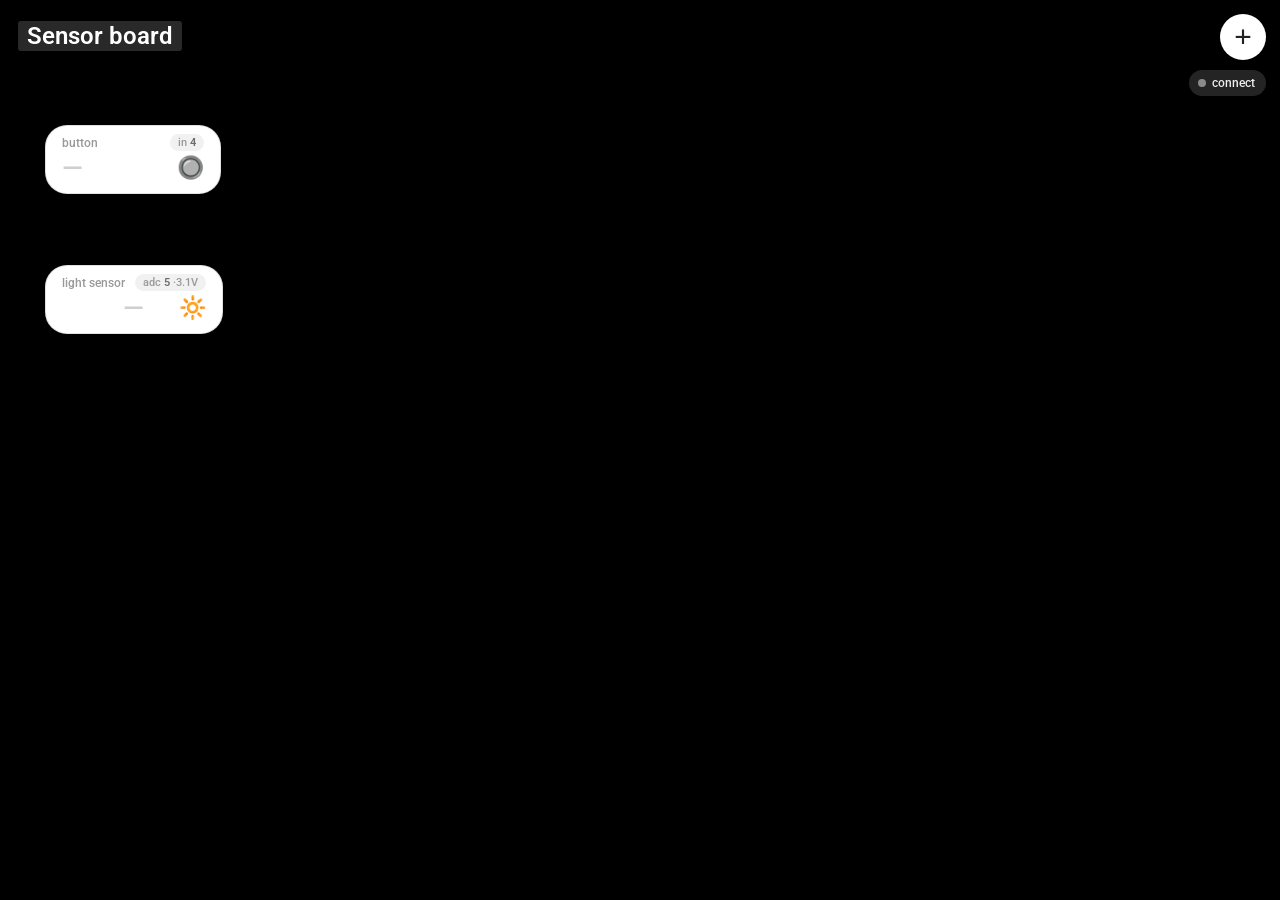
<file: index.html>
<!DOCTYPE html>
<html lang="en">
  <head>
    <meta charset="utf-8" />
    <meta name="viewport" content="width=device-width, initial-scale=1.0, maximum-scale=1.0, user-scalable=0, viewport-fit=cover" />
    <meta name="mobile-web-app-capable" content="yes" />
    <meta name="apple-mobile-web-app-capable" content="yes" />
    <meta name="apple-mobile-web-app-status-bar-style" content="black-translucent" />
    <link rel="icon" type="image/png" href="icon-512.png" />
    <link rel="apple-touch-icon" href="icon-512.png" />
    <meta name="manifest" content="manifest.json" />
    <title>MicroPython Visual</title>
    <link rel="stylesheet" type="text/css" href="app.css" />
  </head>
  <body>
    <main id="canvas">
      <div id="titlebox"><span id="title" contenteditable="true" spellcheck="false"></span></div>
      <div id="blocks"></div>
    </main>

    <div id="tools">
      <button id="add" title="New block (n)" aria-label="New block">+</button>
      <button id="device" title="Connect to an ESP32" aria-label="Device">
        <span class="dot"></span><span class="lbl">connect</span>
      </button>
    </div>

    <div id="progress" hidden><div class="bar"></div><div class="msg"></div></div>
    <div id="toast" aria-live="polite"></div>
    <div id="layer"></div>

    <script type="module" src="app.js"></script>
  </body>
</html>
</file>
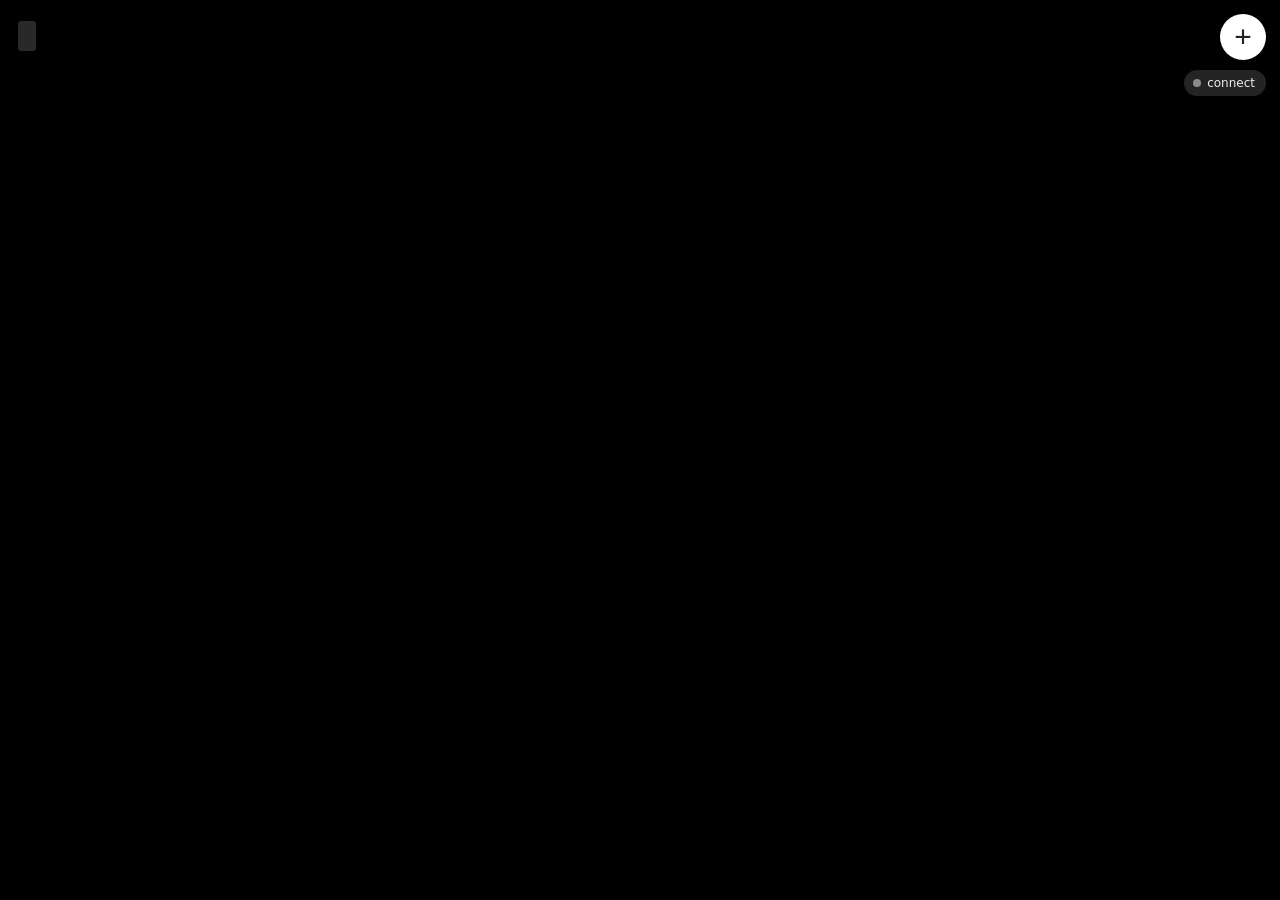
<file: app.html>
<!DOCTYPE html>
<html lang="en">
  <head>
    <meta charset="utf-8" />
    <title>MicroPython Visual</title>
    <meta http-equiv="refresh" content="0; url=index.html" />
  </head>
  <body>
    <p>The app moved to <a href="index.html">index.html</a>.</p>
  </body>
</html>
</file>
<file: app.css>
/*
 * MicroPython Visual — a freeform board of "value blocks", each bound to a pin
 * on an ESP32 running MicroPython. Visual language taken from the Figma
 * reference in FigmaExport/ (white rounded pills, gray text, blue sparkline
 * dot, translucent title marker on a black canvas).
 */

@font-face {
  font-family: "Roboto Flex";
  src: url("fonts/Roboto-VariableFont_wdth,wght.ttf") format("truetype");
  font-weight: 100 900;
  font-display: swap;
}

:root {
  --pill: #ffffff;
  --pill-border: rgba(0, 0, 0, 0.12);
  --ink: #999999;          /* label + value text, matches the Figma */
  --ink-strong: #6d6d6d;
  --accent: #2283f6;       /* sparkline dot */
  --bg: #000000;
  --font: "Roboto Flex", "Roboto", -apple-system, system-ui, sans-serif;
}

* {
  box-sizing: border-box;
  -webkit-user-select: none;
  user-select: none;
  -webkit-tap-highlight-color: transparent;
}

html,
body {
  margin: 0;
  padding: 0;
  width: 100%;
  height: 100%;
  position: fixed;
  overflow: hidden;
  overscroll-behavior: none;
  background: var(--bg);
  font-family: var(--font);
}
body.webcam {
  background: transparent; /* let the #webcam video (z-index:-1) show through */
}

#canvas {
  position: fixed;
  inset: 0;
  overflow: hidden;
  touch-action: none;
}

/* ---- editable title with a marker that hugs the text ---- */
#titlebox {
  position: absolute;
  top: 18px;
  left: 18px;
  right: 74px;
  z-index: 3;
  line-height: 1.5;
}
#title {
  font-size: 24px;
  font-weight: 600;
  color: #fff;
  background: rgba(255, 255, 255, 0.16);
  padding: 1px 9px;
  border-radius: 3px;
  -webkit-box-decoration-break: clone;
  box-decoration-break: clone;
  outline: none;
  white-space: pre-wrap;
  overflow-wrap: anywhere;
  cursor: text;
  -webkit-user-select: text;
  user-select: text;
}
body.webcam #title {
  background: rgba(0, 0, 0, 0.5);
}

/* ---- webcam background ---- */
#webcam {
  position: fixed;
  top: 50%;
  left: 50%;
  /* rotate a landscape camera to fill the portrait canvas */
  width: 100vh;
  height: 100vw;
  object-fit: cover;
  transform: translate(-50%, -50%) rotate(90deg);
  z-index: -1;
  background: #000;
}

/* ---- blocks ---- */
#blocks {
  position: absolute;
  inset: 0;
}

.block-wrap {
  position: absolute;
  padding: 15px;              /* the hover "margin" around a block */
  touch-action: none;
}
.block-wrap.dragging {
  z-index: 50;
}
.block-wrap.dragging .block {
  box-shadow: 0 10px 30px rgba(0, 0, 0, 0.5);
}

.block {
  position: relative;
  min-width: 176px;
  max-width: 300px;
  min-height: 56px;
  padding: 8px 16px 9px;
  background: var(--pill);
  border: 1px solid var(--pill-border);
  border-radius: 22px;
  box-shadow: 0 1px 3px rgba(0, 0, 0, 0.28);
  cursor: grab;
  display: grid;
  grid-template-columns: 1fr auto;
  grid-template-rows: auto auto;
  column-gap: 10px;
  row-gap: 1px;
  align-items: center;
}
.block-wrap.dragging .block {
  cursor: grabbing;
}

.block-label {
  grid-column: 1;
  grid-row: 1;
  font-size: 12px;
  font-weight: 500;
  color: var(--ink);
  outline: none;
  min-width: 8px;
  -webkit-user-select: text;
  user-select: text;
  cursor: text;
}

/* the "mandatory _" placeholder only shows while the block is hovered */
.block-label:empty::before,
.block-icon:empty::before {
  content: "";
}
.block-wrap:hover .block-label:empty::before,
.block-wrap:hover .block-icon:empty::before,
#titlebox:hover #title:empty::before {
  content: "_";
  opacity: 0.4;
}

.block-pin {
  grid-column: 2;
  grid-row: 1;
  justify-self: end;
  align-self: start;
  font: inherit;
  font-size: 11px;
  font-weight: 500;
  color: var(--ink);
  background: #f1f1f1;
  border: none;
  border-radius: 999px;
  padding: 2px 8px;
  cursor: pointer;
  white-space: nowrap;
}
.block-pin b {
  color: var(--ink-strong);
  font-weight: 600;
  margin-left: 3px;
}
.block-pin.unset {
  color: #bdbdbd;
}

.block-main {
  grid-column: 1 / -1;
  grid-row: 2;
  display: flex;
  align-items: center;
  gap: 9px;
  min-width: 0;
}

.block-value {
  font-size: 27px;
  font-weight: 500;
  color: var(--ink);
  cursor: pointer;
  white-space: nowrap;
  letter-spacing: 0.01em;
}
.block-value.dim {
  color: #cfcfcf;
}
.block-value .unit {
  font-size: 16px;
  margin-left: 2px;
}

.block-icon {
  font-size: 22px;
  line-height: 1;
  outline: none;
  min-width: 10px;
  margin-left: auto;          /* push it to the far right of the block */
  text-align: right;
  cursor: text;
  -webkit-user-select: text;
  user-select: text;
}

/* sparkline / PWM duty editor: a compact strip to the LEFT of the value */
.block-spark {
  flex: 0 0 auto;
  width: 52px;
  height: 24px;
  overflow: visible;
  display: block;
}
.block-pwm {
  flex: 0 0 auto;
  width: 58px;
  height: 18px;
  margin: 0;
  padding: 0;
  cursor: pointer;
  accent-color: var(--accent);
}
.block-spark path {
  fill: none;
  stroke: var(--ink);
  stroke-width: 1;
  stroke-linejoin: round;
  stroke-linecap: round;
}
.block-spark circle {
  fill: var(--accent);
}

/* close cross — visible on hover of the padded wrap, or when pinned by long-press */
.block-close {
  position: absolute;
  top: -9px;
  right: -9px;
  width: 22px;
  height: 22px;
  border-radius: 50%;
  border: 2px solid #fff;
  background: #141414;
  color: #fff;
  font-size: 13px;
  line-height: 1;
  padding: 0;
  cursor: pointer;
  opacity: 0;
  transform: scale(0.6);
  transition: opacity 0.12s ease, transform 0.12s ease;
  z-index: 2;
}
.block-wrap:hover .block-close,
.block-wrap.armed .block-close {
  opacity: 1;
  transform: scale(1);
}

/* ---- top-right tools ---- */
#tools {
  position: fixed;
  top: 14px;
  right: 14px;
  z-index: 6;
  display: flex;
  flex-direction: column;
  align-items: flex-end;
  gap: 10px;
}
#add {
  width: 46px;
  height: 46px;
  border-radius: 50%;
  border: none;
  background: #fff;
  color: #222;
  font-size: 30px;
  font-weight: 300;
  line-height: 44px;
  cursor: pointer;
  box-shadow: 0 3px 14px rgba(0, 0, 0, 0.45);
}
#add:active {
  transform: scale(0.94);
}
#device {
  display: flex;
  align-items: center;
  gap: 6px;
  border: none;
  border-radius: 999px;
  background: rgba(255, 255, 255, 0.14);
  color: #eee;
  font: 500 12px/1 var(--font);
  padding: 7px 11px 7px 9px;
  cursor: pointer;
  backdrop-filter: blur(4px);
}
#device .dot {
  width: 8px;
  height: 8px;
  border-radius: 50%;
  background: #8a8a8a;
}
#device.is-connecting .dot,
#device.is-flashing .dot {
  background: #f0a020;
  animation: pulse 1s ease-in-out infinite;
}
#device.is-running .dot {
  background: #37c26b;
}
#device.is-error .dot {
  background: #e2483d;
}
@keyframes pulse {
  50% {
    opacity: 0.35;
  }
}

/* ---- flash progress ---- */
#progress {
  position: fixed;
  left: 50%;
  bottom: 26px;
  transform: translateX(-50%);
  width: min(340px, 82vw);
  z-index: 7;
  background: rgba(20, 20, 20, 0.92);
  border-radius: 12px;
  padding: 12px 14px;
  color: #eee;
  font: 500 12px var(--font);
}
#progress .bar {
  height: 6px;
  border-radius: 3px;
  background: rgba(255, 255, 255, 0.15);
  overflow: hidden;
  margin-bottom: 7px;
}
#progress .bar::after {
  content: "";
  display: block;
  height: 100%;
  width: var(--p, 0%);
  background: var(--accent);
  transition: width 0.2s ease;
}

/* ---- popovers ---- */
#layer {
  position: fixed;
  inset: 0;
  z-index: 20;
  display: none;
}
#layer.open {
  display: block;
}
.popover {
  position: absolute;
  min-width: 168px;
  max-width: 264px;
  background: #fff;
  border-radius: 14px;
  box-shadow: 0 12px 40px rgba(0, 0, 0, 0.4);
  padding: 6px;
  font: 500 13px var(--font);
  color: #333;
}
.popover h4 {
  margin: 6px 8px 2px;
  font-size: 10px;
  font-weight: 700;
  letter-spacing: 0.08em;
  text-transform: uppercase;
  color: #999;
}
.popover button {
  display: flex;
  width: 100%;
  align-items: center;
  gap: 8px;
  border: none;
  background: none;
  font: inherit;
  color: inherit;
  text-align: left;
  padding: 8px 9px;
  border-radius: 9px;
  cursor: pointer;
}
.popover button:hover {
  background: #f2f2f2;
}
.popover button[aria-checked="true"]::after {
  content: "✓";
  margin-left: auto;
  color: var(--accent);
}
.popover .pins {
  display: grid;
  grid-template-columns: repeat(5, 1fr);
  gap: 4px;
  padding: 4px 6px 6px;
}
.popover .pins button {
  justify-content: center;
  padding: 7px 0;
  background: #f2f2f2;
}
.popover .pins button.sel {
  background: var(--accent);
  color: #fff;
}
.popover .sep {
  height: 1px;
  background: #eee;
  margin: 5px 4px;
}
.popover .text-field {
  padding: 3px 8px 6px;
}
.popover .text-field input {
  width: 100%;
  font: inherit;
  padding: 7px 9px;
  border: 1px solid #ddd;
  border-radius: 8px;
  background: #fafafa;
  color: #222;
  outline: none;
}
.popover .text-field input:focus {
  border-color: var(--accent);
  background: #fff;
}
.popover .hint {
  margin: 2px 9px 6px;
  font-size: 11px;
  font-weight: 400;
  line-height: 1.35;
  color: #999;
}
/* ---- toast ---- */
#toast {
  position: fixed;
  left: 50%;
  bottom: 26px;
  transform: translateX(-50%);
  z-index: 8;
  display: flex;
  flex-direction: column;
  gap: 6px;
  align-items: center;
  pointer-events: none;
}
#toast div {
  background: rgba(20, 20, 20, 0.92);
  color: #f4f4f4;
  font: 500 12.5px var(--font);
  padding: 9px 14px;
  border-radius: 999px;
  max-width: 84vw;
  text-align: center;
}
</file>
